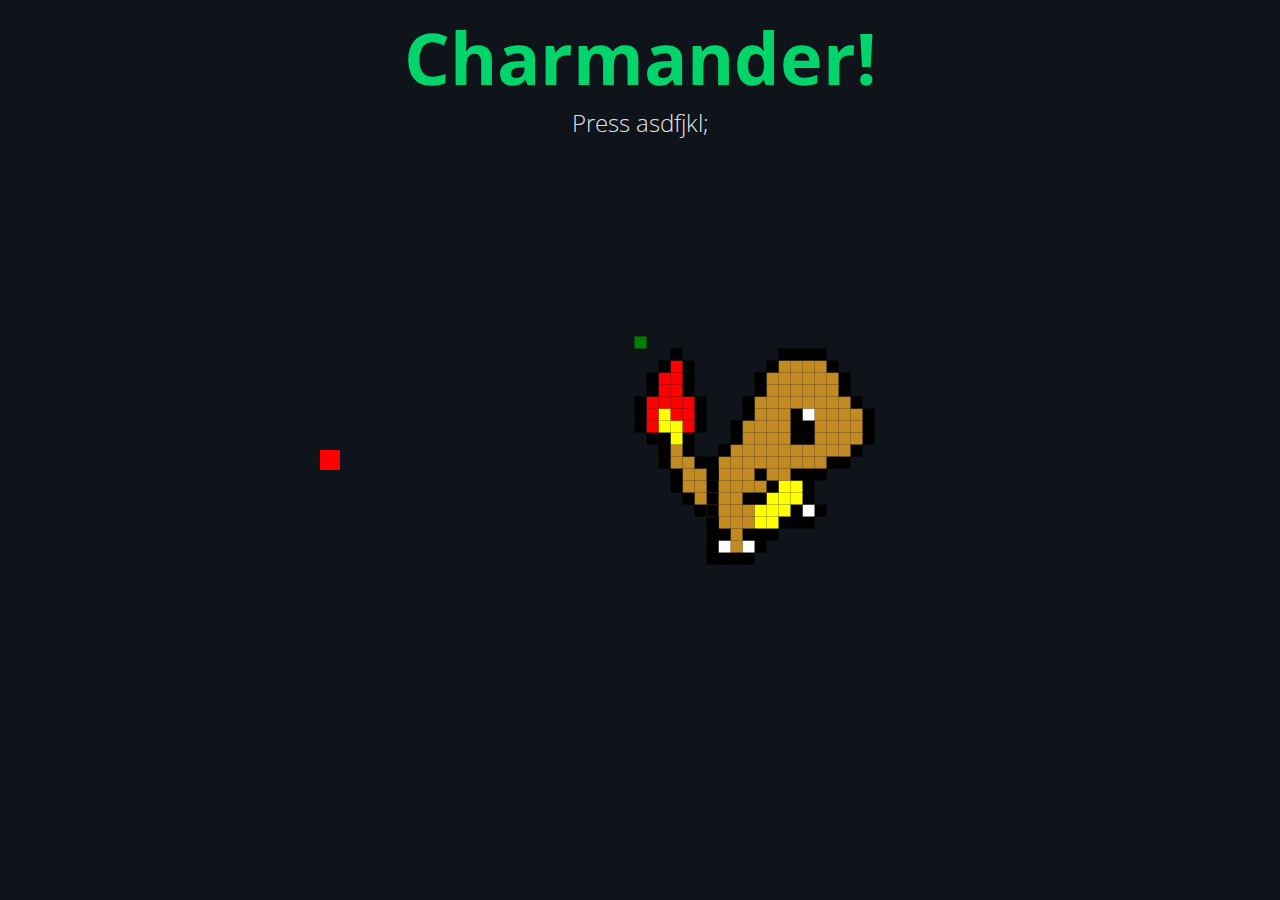
<file: index.html>
<!DOCTYPE html>
<html lang="en">
<head>
	<meta charset="UTF-8">
	<title>Char!</title>
	<link rel="stylesheet" href="https://fonts.googleapis.com/css?family=Open+Sans:300,700">
	<link rel="stylesheet" href="main.css">
	<script src="main.js"></script>
	<style>
		body {
			background: #0e141a;
			font-family: 'Open Sans', sans-serif;
		}
		.container {
			position: absolute;
			top: 50%;
			left: 50%;
			transform: translate(-50%, -50%);
			text-align: center;
		}
		h1 {
			font-size: 72px;
			font-weight: 700;
			color: #00d46a;
			margin: 0;
		}
		h2 {
			font-weight: 300;
			color: rgba(255, 255, 255, 0.9);
			margin: 0;
		}
		.logo {
			position: absolute;
			bottom: 20px;
			left: 50%;
			transform: translate(-50%, -50%);
		}

		.header {
			text-align: center;
		}
	</style>
</head>
<body>
	<div class="header">
		<h1>Charmander!</h1>
		<h2>Press asdfjkl;</h2>
	</div>
	<div class="charmander-wrapper">
		<div class="charmander"></div>
	</div>

	<div class="test"></div>
</body>
</html>
</file>
<file: main.css>
.charmander-wrapper {
  position: absolute;
  top: 50%;
  left: 50%;
}

.charmander {
  height: 1px;
  width: 1px;
  transform: scale(12);
  background-color: green;
  position: relative;
  top: -108px;
  animation: pong 1s infinite;
  box-shadow: 0px 5px #000, 0px 6px #000, 0px 7px #000, 1px 3px #000, 1px 4px #000, 1px 5px #f00, 1px 6px #f00, 1px 7px #f00, 1px 8px #000, 2px 2px #000, 2px 3px #f00, 2px 4px #f00, 2px 5px #f00, 2px 6px #ff0, 2px 7px #ff0, 2px 8px #000, 2px 9px #000, 2px 10px #000, 3px 1px #000, 3px 2px #f00, 3px 3px #f00, 3px 4px #f00, 3px 5px #f00, 3px 6px #f00, 3px 7px #ff0, 3px 8px #ff0, 3px 9px #c38a22, 3px 10px #c38a22, 3px 11px #000, 3px 12px #000, 4px 2px #000, 4px 3px #000, 4px 4px #000, 4px 5px #f00, 4px 6px #f00, 4px 7px #f00, 4px 8px #000, 4px 9px #000, 4px 10px #c38a22, 4px 11px #c38a22, 4px 12px #c38a22, 4px 13px #000, 5px 5px #000, 5px 6px #000, 5px 7px #000, 5px 10px #000, 5px 11px #c38a22, 5px 12px #c38a22, 5px 13px #c38a22, 5px 14px #000, 6px 11px #000, 6px 12px #000, 6px 13px #000, 6px 14px #000, 6px 15px #000, 6px 10px #000, 6px 11px #000, 6px 12px #c38a22, 6px 13px #c38a22, 6px 14px #c38a22, 6px 15px #000, 6px 16px #000, 6px 17px #000, 6px 18px #000, 7px 9px #000, 7px 10px #c38a22, 7px 11px #c38a22, 7px 12px #c38a22, 7px 13px #c38a22, 7px 14px #c38a22, 7px 15px #c38a22, 7px 16px #000, 7px 17px #fff, 7px 18px #000, 8px 7px #000, 8px 8px #000, 8px 9px #c38a22, 8px 10px #c38a22, 8px 11px #c38a22, 8px 12px #c38a22, 8px 13px #c38a22, 8px 14px #c38a22, 8px 15px #c38a22, 8px 16px #c38a22, 8px 17px #c38a22, 8px 18px #000, 9px 5px #000, 9px 6px #000, 9px 7px #c38a22, 9px 8px #c38a22, 9px 9px #c38a22, 9px 10px #c38a22, 9px 11px #c38a22, 9px 12px #c38a22, 9px 13px #000, 9px 14px #c38a22, 9px 15px #c38a22, 9px 16px #000, 9px 17px #fff, 9px 18px #000, 10px 3px #000, 10px 4px #000, 10px 5px #c38a22, 10px 6px #c38a22, 10px 7px #c38a22, 10px 8px #c38a22, 10px 9px #c38a22, 10px 10px #c38a22, 10px 11px #000, 10px 12px #c38a22, 10px 13px #000, 10px 14px #ff0, 10px 15px #ff0, 10px 16px #000, 10px 17px #000, 11px 2px #000, 11px 3px #c38a22, 11px 4px #c38a22, 11px 5px #c38a22, 11px 6px #c38a22, 11px 7px #c38a22, 11px 8px #c38a22, 11px 9px #c38a22, 11px 10px #c38a22, 11px 11px #c38a22, 11px 12px #000, 11px 13px #ff0, 11px 14px #ff0, 11px 15px #ff0, 11px 16px #000, 12px 1px #000, 12px 2px #c38a22, 12px 3px #c38a22, 12px 4px #c38a22, 12px 5px #c38a22, 12px 6px #c38a22, 12px 7px #c38a22, 12px 8px #c38a22, 12px 9px #c38a22, 12px 10px #c38a22, 12px 11px #c38a22, 12px 12px #ff0, 12px 13px #ff0, 12px 14px #ff0, 12px 15px #000, 13px 1px #000, 13px 2px #c38a22, 13px 3px #c38a22, 13px 4px #c38a22, 13px 5px #c38a22, 13px 6px #000, 13px 7px #000, 13px 8px #000, 13px 9px #c38a22, 13px 10px #c38a22, 13px 11px #000, 13px 12px #ff0, 13px 13px #ff0, 13px 14px #000, 13px 15px #000, 14px 1px #000, 14px 2px #c38a22, 14px 3px #c38a22, 14px 4px #c38a22, 14px 5px #c38a22, 14px 6px #fff, 14px 7px #000, 14px 8px #000, 14px 9px #c38a22, 14px 10px #c38a22, 14px 11px #000, 14px 12px #000, 14px 13px #000, 14px 14px #fff, 14px 15px #000, 15px 1px #000, 15px 2px #c38a22, 15px 3px #c38a22, 15px 4px #c38a22, 15px 5px #c38a22, 15px 6px #c38a22, 15px 7px #c38a22, 15px 8px #c38a22, 15px 9px #c38a22, 15px 10px #c38a22, 15px 11px #000, 15px 14px #000, 16px 2px #000, 16px 3px #c38a22, 16px 4px #c38a22, 16px 5px #c38a22, 16px 6px #c38a22, 16px 7px #c38a22, 16px 8px #c38a22, 16px 9px #c38a22, 16px 10px #000, 17px 3px #000, 17px 4px #000, 17px 5px #c38a22, 17px 6px #c38a22, 17px 7px #c38a22, 17px 8px #c38a22, 17px 9px #c38a22, 17px 10px #000, 18px 5px #000, 18px 6px #c38a22, 18px 7px #c38a22, 18px 8px #c38a22, 18px 9px #000, 19px 6px #000, 19px 7px #000, 19px 8px #000;
}

.test {
  width: 20px;
  height: 20px;
  position: absolute;
  top: 50%;
  left: 25%;
  animation: pong 1s infinite;
  background-color: red;
}

body {
  background: #136fae;
}
</file>
